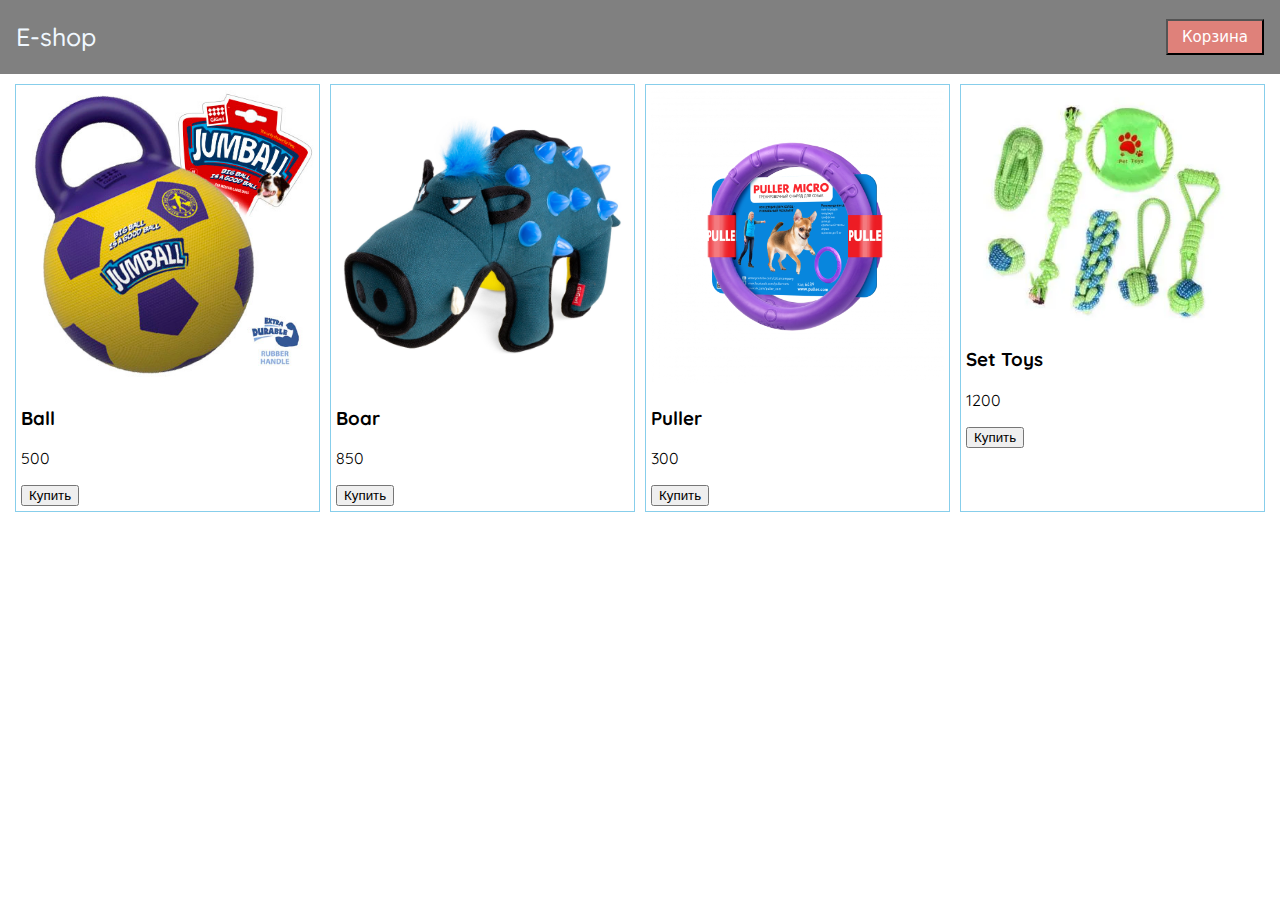
<file: hw01/index.html>
<!DOCTYPE html>
<html lang="en">

<head>
  <meta charset="UTF-8">
  <meta
    name="viewport"
    content="width=device-width, initial-scale=1.0"
  >
  <title>eShop</title>
  <link
    rel="stylesheet"
    href="style.css"
  >
</head>

<body>
  <header>
    <div class="logo">E-shop</div>
    <button
      class="cart-button"
      type="button"
    >Корзина</button>
  </header>
  <main>
    <div class="products"></div>
  </main>
  <p>
    <span></span>
  </p>
  <script src="script.js"></script>

</body>

</html>
</file>
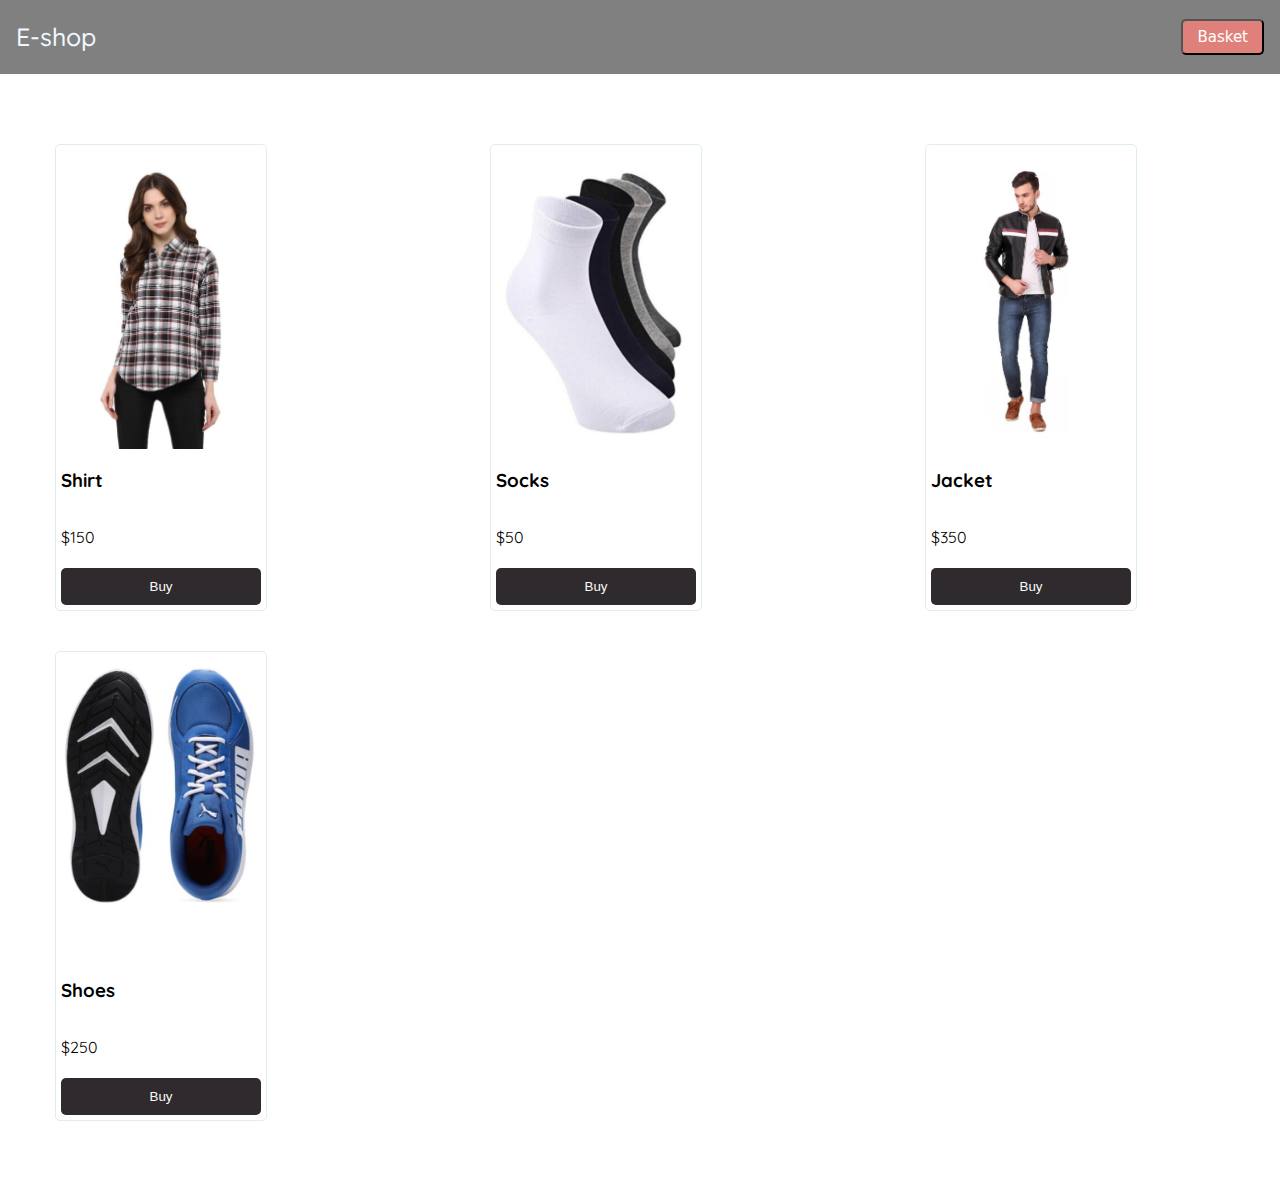
<file: hw02/index.html>
<!DOCTYPE html>
<html lang="en">

<head>
  <meta charset="UTF-8">
  <meta
    name="viewport"
    content="width=device-width, initial-scale=1.0"
  >
  <title>eShop</title>
  <link
    rel="stylesheet"
    href="style.css"
  >
</head>

<body>
  <header>
    <div class="logo">E-shop</div>
    <button
      class="cart-button"
      type="button"
    >Basket</button>
  </header>
  <main>
    <div class="products"></div>
  </main>
  <p>
    <span></span>
  </p>
  <script src="script.js"></script>

</body>

</html>
</file>
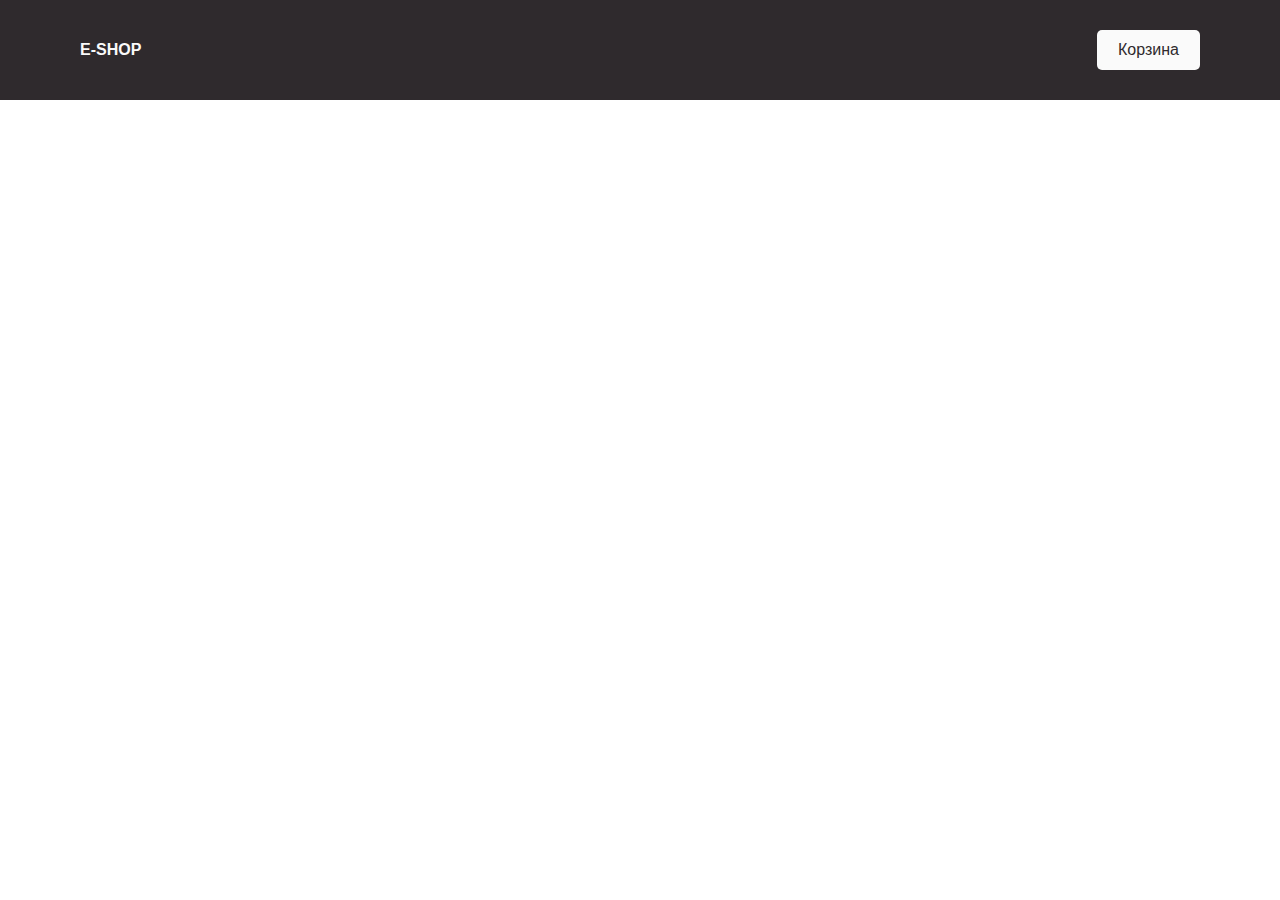
<file: hw03/index.html>
<!DOCTYPE html>
<html lang="en">

<head>
  <meta charset="UTF-8">
  <title>Интернет-магазин</title>
  <link
    rel="stylesheet"
    href="css/normalize.css"
  >
  <link
    rel="stylesheet"
    href="css/style.css"
  >
</head>

<body>
  <header>
    <div class="logo">E-shop</div>
    <div class="cart">
      <button
        class="btn-cart"
        type="button"
      >Корзина</button>
      <div class="basket hidden"></div>
    </div>
  </header>
  <main>
    <div class="products"></div>
  </main>


  <!--beforestart-->
  <!--<p>-->
  <!--afterstart-->
  <!--<span></span>-->
  <!--beforeend-->
  <!--</p> -->
  <!--afterend-->
  <script src="js/main.js"></script>
</body>

</html>
</file>
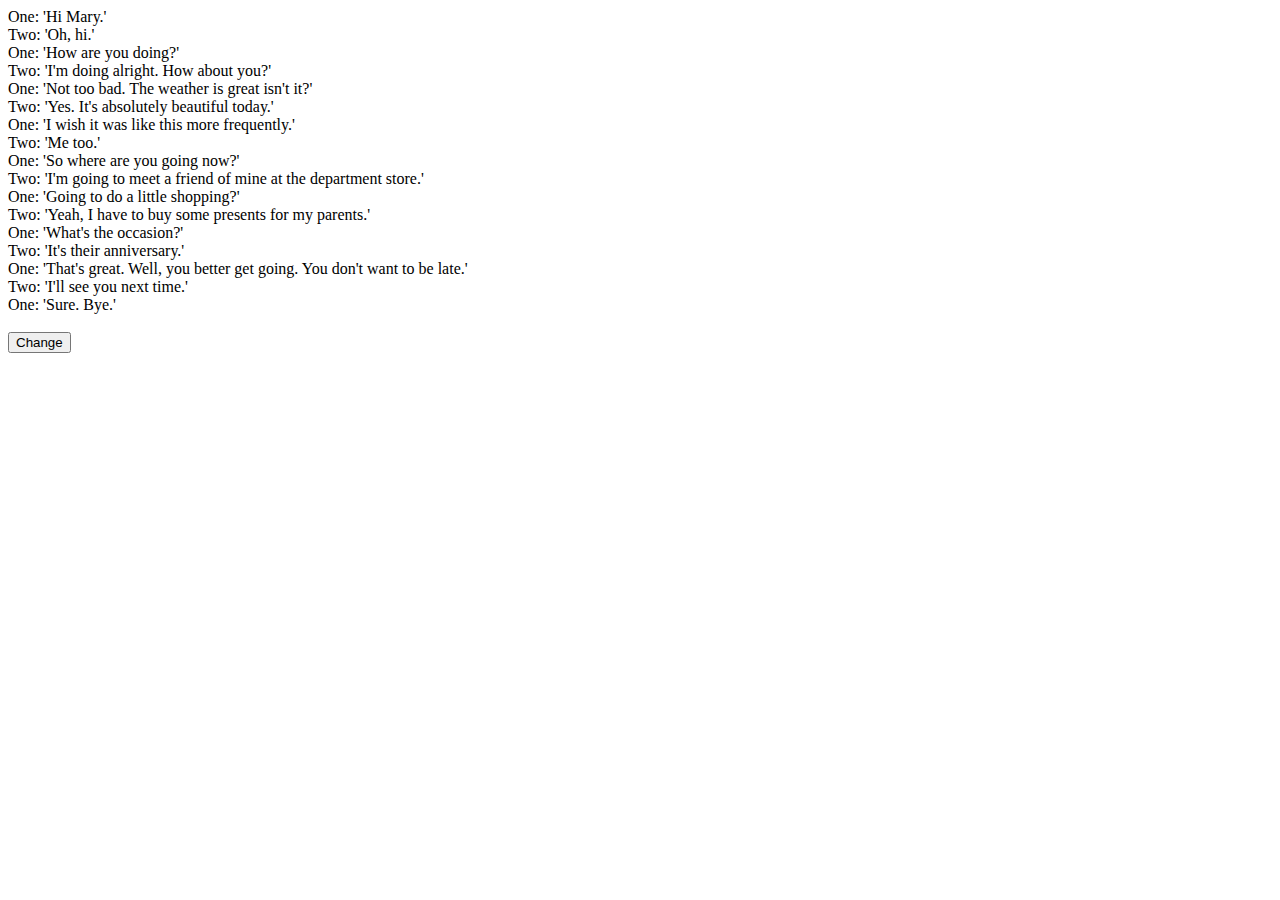
<file: hw04/hw04_01.html>
<!DOCTYPE html>
<html lang="en">
<head>
  <meta charset="UTF-8">
  <meta http-equiv="X-UA-Compatible" content="IE=edge">
  <meta name="viewport" content="width=device-width, initial-scale=1.0">
  <title>Document</title>
</head>
<body>
<div>
  One: 'Hi Mary.'  <br>
  Two: 'Oh, hi.' <br>
  One: 'How are you doing?' <br>
  Two: 'I'm doing alright. How about you?' <br>
  One: 'Not too bad. The weather is great isn't it?' <br>
  Two: 'Yes. It's absolutely beautiful today.' <br>
  One: 'I wish it was like this more frequently.' <br>
  Two: 'Me too.' <br>
  One: 'So where are you going now?' <br>
  Two: 'I'm going to meet a friend of mine at the department store.' <br>
  One: 'Going to do a little shopping?' <br>
  Two: 'Yeah, I have to buy some presents for my parents.' <br>
  One: 'What's the occasion?' <br>
  Two: 'It's their anniversary.' <br>
  One: 'That's great. Well, you better get going. You don't want to be late.' <br>
  Two: 'I'll see you next time.' <br>
  One: 'Sure. Bye.'
</div>
<br>
<button>Change</button>

  <script>
    'use strict';

  const text = document.querySelector('div');
  const changeText = text.innerHTML.replace(/'/g,'"');
  const btn = document.querySelector('button').addEventListener('click', () => {
    text.innerHTML = changeText;    
});
  </script>
</body>
</html>
</file>
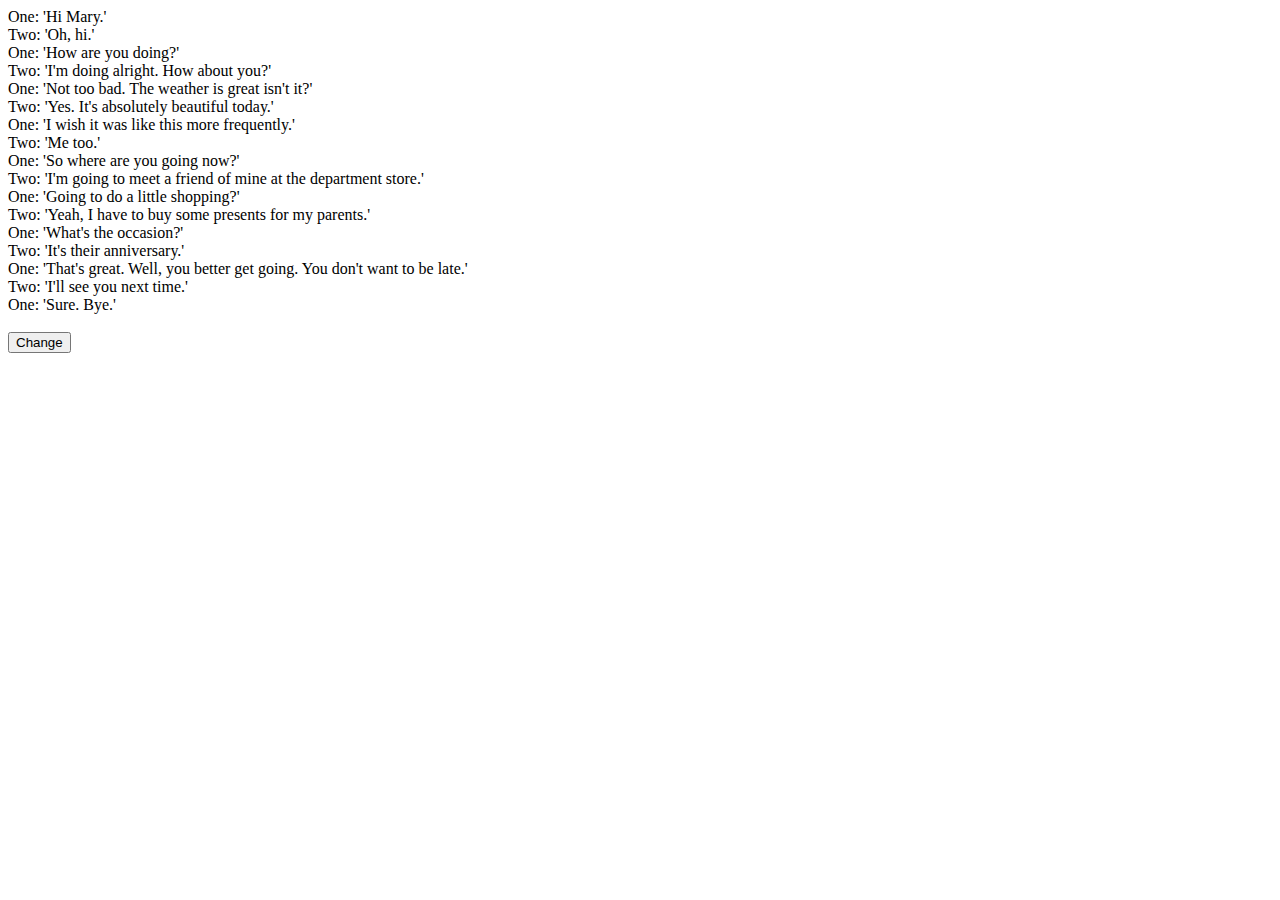
<file: hw04/hw04_02.html>
<!DOCTYPE html>
<html lang="en">
<head>
  <meta charset="UTF-8">
  <meta http-equiv="X-UA-Compatible" content="IE=edge">
  <meta name="viewport" content="width=device-width, initial-scale=1.0">
  <title>Document</title>
</head>
<body>
<div>
  One: 'Hi Mary.'  <br>
  Two: 'Oh, hi.' <br>
  One: 'How are you doing?' <br>
  Two: 'I'm doing alright. How about you?' <br>
  One: 'Not too bad. The weather is great isn't it?' <br>
  Two: 'Yes. It's absolutely beautiful today.' <br>
  One: 'I wish it was like this more frequently.' <br>
  Two: 'Me too.' <br>
  One: 'So where are you going now?' <br>
  Two: 'I'm going to meet a friend of mine at the department store.' <br>
  One: 'Going to do a little shopping?' <br>
  Two: 'Yeah, I have to buy some presents for my parents.' <br>
  One: 'What's the occasion?' <br>
  Two: 'It's their anniversary.' <br>
  One: 'That's great. Well, you better get going. You don't want to be late.' <br>
  Two: 'I'll see you next time.' <br>
  One: 'Sure. Bye.'
</div>
<br>
<button>Change</button>

  <script>
    'use strict';
    
  const text = document.querySelector('div');
  const changeText = text.innerHTML.replace(/\B'|'B/g,'"');
  document.querySelector('button').addEventListener('click', () => {
    text.innerHTML = changeText;    
});
  </script>
</body>
</html>
</file>
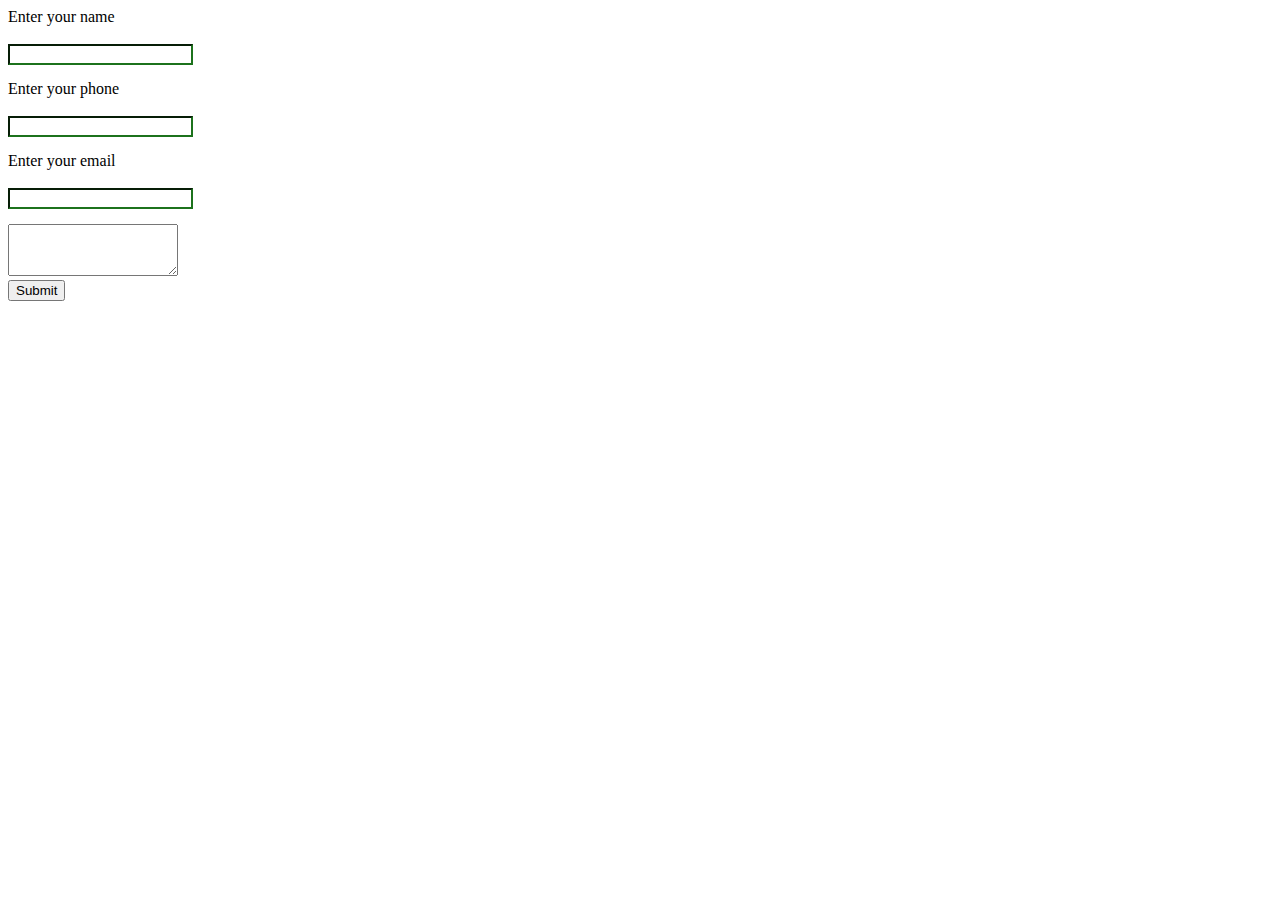
<file: hw04/hw04_03.html>
<!DOCTYPE html>
<html lang="en">
<head>
  <meta charset="UTF-8">
  <meta http-equiv="X-UA-Compatible" content="IE=edge">
  <meta name="viewport" content="width=device-width, initial-scale=1.0">
  <title>Document</title>
  <style type="text/css">
    input {
      margin-bottom: 15px;
    }

    input:focus {
      outline: none;
    }

    input:invalid {
      border-color: rgb(215, 18, 18);
      background-color: #eadede;
    }

    input:valid {
      border-color: #1c721c;
    }
  
    .error-name 
    .error-phone
    .error-mail {
      width  : 100%;
      padding: 0;
      font-size: 80%;
      color: rgb(238, 18, 18);
      box-sizing: border-box;
    }

    .active {
      color: rgb(215, 18, 18);
    }
  </style>
</head>

<!-- 
  Создать форму обратной связи с полями: Имя, Телефон, E-mail, текст, кнопка Отправить.
При нажатии на кнопку Отправить произвести валидацию полей следующим образом:
a. Имя содержит только буквы.
b. Телефон имеет вид +7(000)000-0000.
c. E-mail имеет вид mymail@mail.ru, или my.mail@mail.ru, или my-mail@mail.ru.
d. Текст произвольный.
e. Если одно из полей не прошло валидацию, необходимо выделить это поле красной рамкой
и сообщить пользователю об ошибке. 
-->

<body>

<form action="#">
  <label for="name">
    <span>Enter your name</span><br>
    <span class="error-name" aria-live="polite"></span> <br>
    <input type="text" id="name" name="name" value=""> <br>
  </label>

  <label for="phone">
    <span>Enter your phone</span><br>
    <span class="error-phone" aria-live="polite"></span><br>
    <input type="tel" id="phone" name="phone" value=""> <br>
  </label>

  <label for="mail">
    <span>Enter your email</span><br>
    <span class="error-mail" aria-live="polite"></span><br>     
    <input type="email" id="mail" name="mail" value=""> <br>
  </label>

  <textarea name="comment" id="comment" style="height: 46px; width: 164px;"></textarea> <br>
  <button>Submit</button><br>
  <span class="error error-button" aria-live="polite"></span>
</form>
  <script>
    'use strict';
    
    const name = document.querySelector('#name');
    const phone = document.querySelector('#phone');
    const mail = document.querySelector('#mail');
    const errorName = document.querySelector('form .error-name');
    const errorPhone = document.querySelector('form .error-phone');
    const errorMail = document.querySelector('form .error-mail');
    
    name.addEventListener('input', (event) => {
      if (name.value === '' ||  !name.value === isText(name.value)) {
        errorName.classList.add('active');
        errorName.textContent = "You need to enter your name!";
      } else {
        errorName.textContent = '';
        errorName.classList.remove('active');
      }
    });

    phone.addEventListener('input', (event) => {
      if (phone.value === '' || !phone.value === isNum(phone.value)) {
        errorPhone.classList.add('active');
        errorPhone.textContent = "You need to enter your phone number in format +7(000)000-0000!";
      } else {
        errorPhone.textContent = '';
        errorPhone.classList.remove('active');
      }
    });

    mail.addEventListener('input', (event) => {
      if (mail.value === '' ||  !mail.value === isMail(mail.value)) {
        errorMail.classList.add('active');
        errorMail.textContent = "You need to enter your email!";
      } else {
        errorMail.textContent = '';
        errorMail.classList.remove('active');
      }
    });

    function isText(str) {
      return (/^[a-zA-Zа-яА-ЯёЁ]+$/g).test(str);
    }

    function isNum(num) {
      return (/^\+?[7]\(?\d{3}\)?-?\d{3}-?\d{4}$/g).test(num);
    }

    function isMail(mail) {
      return (/^[a-zA-Z0-9.!#$%&'*+/=?^_`{|}~-]+@[a-zA-Z0-9-_]+\.[a-zA-Z0-9-_]{2,4}$/iu).test(mail);
    }

  </script>
</body>
</html>
</file>
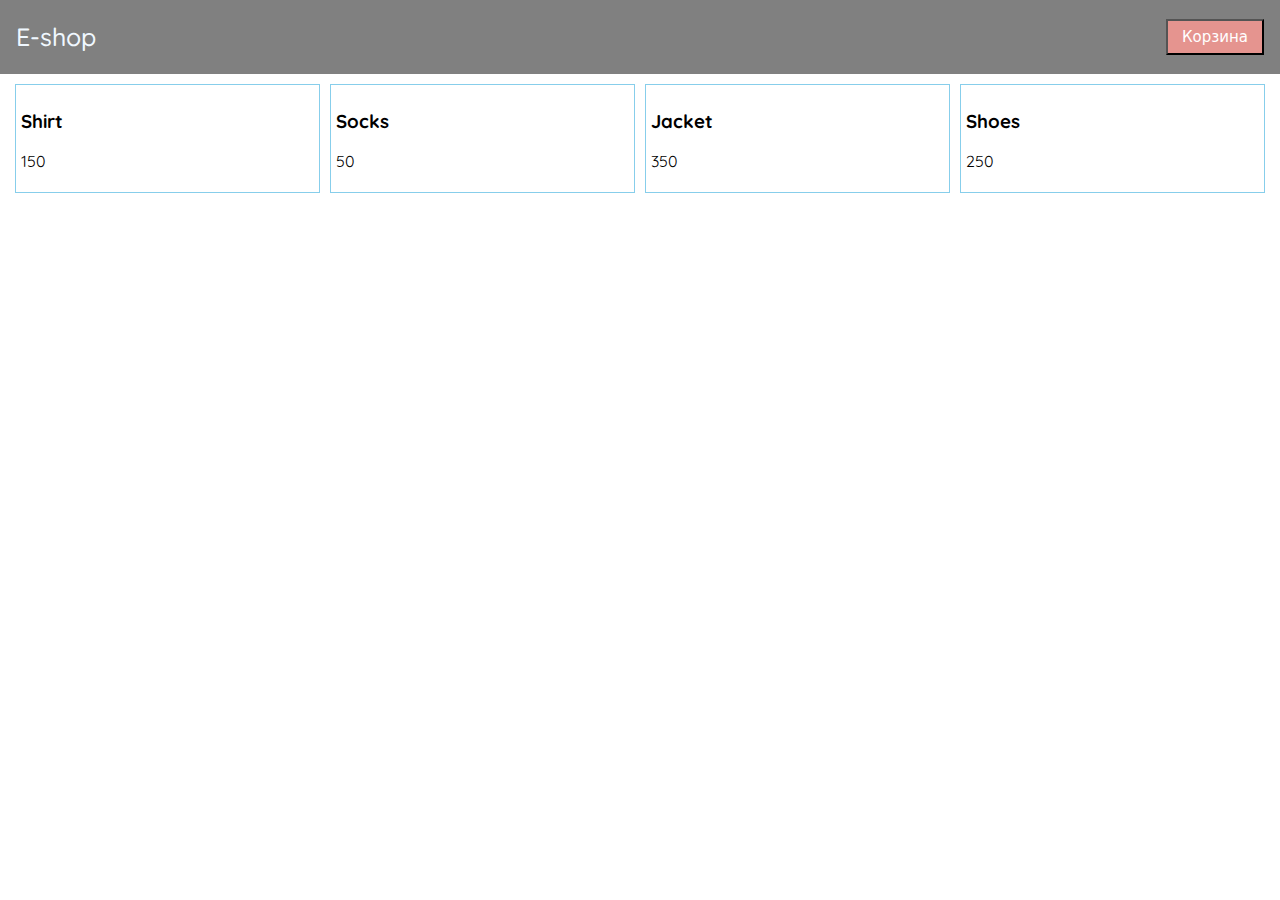
<file: hw01/new hw01/index copy.html>
<!DOCTYPE html>
<html>

<head>
  <meta charset="UTF-8">
  <meta
    name="viewport"
    content="width=device-width, initial-scale=1.0"
  >
  <title>eShop</title>
  <link
    rel="stylesheet"
    href="style.css"
  >
</head>

<body>
  <header>
    <div class="logo">E-shop</div>
    <button
      class="cart-button"
      type="button"
    >Корзина</button>
  </header>
  <main>
    <div class="goods-list"></div>
  </main>
</body>
<script src="script copy.js"></script>

</html>
</file>
<file: hw01/style.css>
@import url('https://fonts.googleapis.com/css2?family=Quicksand:wght@300;400;500;600;700&display=swap');

body {
margin: 0;
font-family: Quicksand;
}

header {
  background: gray;
  height: 74px;
  padding: 18px 16px;
  box-sizing: border-box;
  display: flex;
  justify-content: space-between;
  align-items: center;
}

.logo {
  font-size: 25px;
  color: aliceblue;
  line-height: 20px;
  font-weight: 500;
}

.products {
  display: grid;
  grid-template-columns: repeat(4, 1fr);
  gap: 10px;
  margin-left: 15px;
  margin-right: 15px;
  margin-top: 10px;
}

.product-item {
  padding: 5px;
  border: 1px solid skyblue;
}

.product-item img {
  width: 100%;
}

.cart-button {
  background: #df817a;
  font-size: 15px;
  padding: 7px 14px;
  color: white;
  font-family: system-ui;
}
</file>
<file: hw02/style.css>
@import url('https://fonts.googleapis.com/css2?family=Quicksand:wght@300;400;500;600;700&display=swap');

body {
margin: 0;
font-family: Quicksand;
}

header {
  display: flex;
  justify-content: space-between;
  align-items: center;
  background: gray;
  height: 74px;
  padding: 18px 16px;
  box-sizing: border-box;
}

.logo {
  font-size: 25px;
  color: aliceblue;
  line-height: 20px;
  font-weight: 500;
}

.products {
  display: grid;
  grid-template-columns: repeat(auto-fit, 300px);
  grid-template-rows: 1fr;
  justify-content: space-between;
  column-gap: 30px;
  padding: 40px 40px;
  margin-left: 15px;
  margin-right: 15px;
  margin-top: 10px;
}

.product-item {
  display: flex;
  flex-direction: column;
  width: 200px;
  border-radius: 5px;
  overflow: hidden;
  margin: 20px 0;
  padding: 5px;
  border: 1px solid rgb(223, 238, 235);
}

.product-item img {
  width: 100%;
  height: 100%;
}

.cart-button {
  background-color: #df817a;
  font-size: 15px;
  padding: 7px 14px;
  color: white;
  font-family: system-ui;
  border-radius: 5px;
  transition: all ease-in-out .4s;
  cursor: pointer;
}
.cart-button:hover{
  background-color: transparent;
  border-color: #b37a7a;
  color: #bfb7b7;
}

.buy-btn{
  margin-top: 5px;
  background-color: #2f2a2d;
  padding: 10px 20px;
  border: 1px solid transparent;
  color: #fafafa;
  border-radius: 5px;
  transition: all ease-in-out .4s;
  cursor: pointer;
}
.buy-btn:hover{
  background-color: transparent;
  border-color: #2f2a2d;
  color: #2f2a2d;
}

.hidden {
  display: none;
}
</file>
<file: hw03/css/style.css>
body{
    font-family: 'SF Pro Display', sans-serif;
}
header{
    display: flex;
    background-color: #2f2a2d;
    justify-content: space-between;
    color: #fafafa;
    padding: 30px 80px;
}
button{
    outline: none;
}
.logo{

    text-transform: uppercase;
    font-weight: bold;
}
.btn-cart{
    background-color: #fafafa;
    padding: 10px 20px;
    border: 1px solid transparent;
    color: #2f2a2d;
    border-radius: 5px;
    transition: all ease-in-out .4s;
    cursor: pointer;
}
.btn-cart:hover{
    background-color: transparent;
    border-color: #fafafa;
    color: #fafafa;
}
.btn-cart, .logo{
    align-self: center;
}
.products{
    column-gap: 30px;
    display: grid;
    grid-template-columns: repeat(auto-fit, 200px);
    grid-template-rows: 1fr;
    padding: 40px 80px;
    justify-content: space-between;
}
p {
    margin: 0 0 5px 0;
}
.product-item{
    display: flex;
    flex-direction: column;
    width: 200px;
    border-radius: 5px;
    overflow: hidden;
    margin: 20px 0;
}
img {
    max-width: 100%;
    height: auto
}
.desc {
    border: 1px solid #c0c0c040;
    padding: 15px
}
.cart{
    position: relative;
}
.hidden{
    display: none;
}
.basket{
    box-shadow: 0 0 5px rgba(0, 0, 0, 0.62);
    border-radius: 5px;
    box-sizing: border-box;
    right: 0;
    top: 130%;
    position: absolute;
    background-color: white;
    padding: 20px;
    color: black;
    width: 300px;
}
.basket:before{
    content: '';
    width: 0;
    height: 0;
    position: absolute;
    top: -10px;
    right: 35px;
    border-left: 10px solid transparent;
    border-right: 10px solid transparent;
    border-bottom: 10px solid white;
}
.buy-btn, .del-btn-cart{
    margin-top: 5px;
    background-color: #2f2a2d;
    padding: 5px 15px;
    border: 1px solid transparent;
    color: #fafafa;
    border-radius: 5px;
    transition: all ease-in-out .4s;
    cursor: pointer;
}
.buy-btn:hover, .del-btn-cart:hover{
    background-color: #fafafa;
    color: #2f2a2d;
    border: 1px solid #2f2a2d;
}
.basket-item {
    display: flex;
    justify-content: space-between;
}
.basket-item:not(:last-child){
    margin-bottom: 20px;
}
.product-bio{
    display: flex;
}
.basket-item img{
    align-self: flex-start;
    margin-right: 15px;
}
.product-single-price{
    color: #474747;
    font-size: 0.5em;
}
.product-price{
    margin-left: 30px;
}
.basket-header{
    max-width: 150px;
}
.product-quantity {
    margin-top: 15px;
    font-size: 0.75em;
}
.basket-total{
    text-align: right;
}
</file>
<file: hw01/new hw01/style.css>
@import url('https://fonts.googleapis.com/css2?family=Quicksand:wght@300;400;500;600;700&display=swap');

body {
  margin: 0;
  font-family: Quicksand;
}

header {
  background: gray;
  height: 74px;
  padding: 18px 16px;
  box-sizing: border-box;
  display: flex;
  justify-content: space-between;
  align-items: center;
}

.logo {
  font-size: 25px;
  color: aliceblue;
  line-height: 20px;
  font-weight: 500;
}

.goods-list {
  display: grid;
  grid-template-columns: repeat(4, 1fr);
  gap: 10px;
  margin-left: 15px;
  margin-right: 15px;
  margin-top: 10px;
}

.goods-item {
  padding: 5px;
  border: 1px solid skyblue;
}

.goods-item img {
  width: 100%;
}

.cart-button {
  background: #e5948f;
  font-size: 15px;
  padding: 7px 14px;
  color: white;
  font-family: system-ui;
}
</file>
